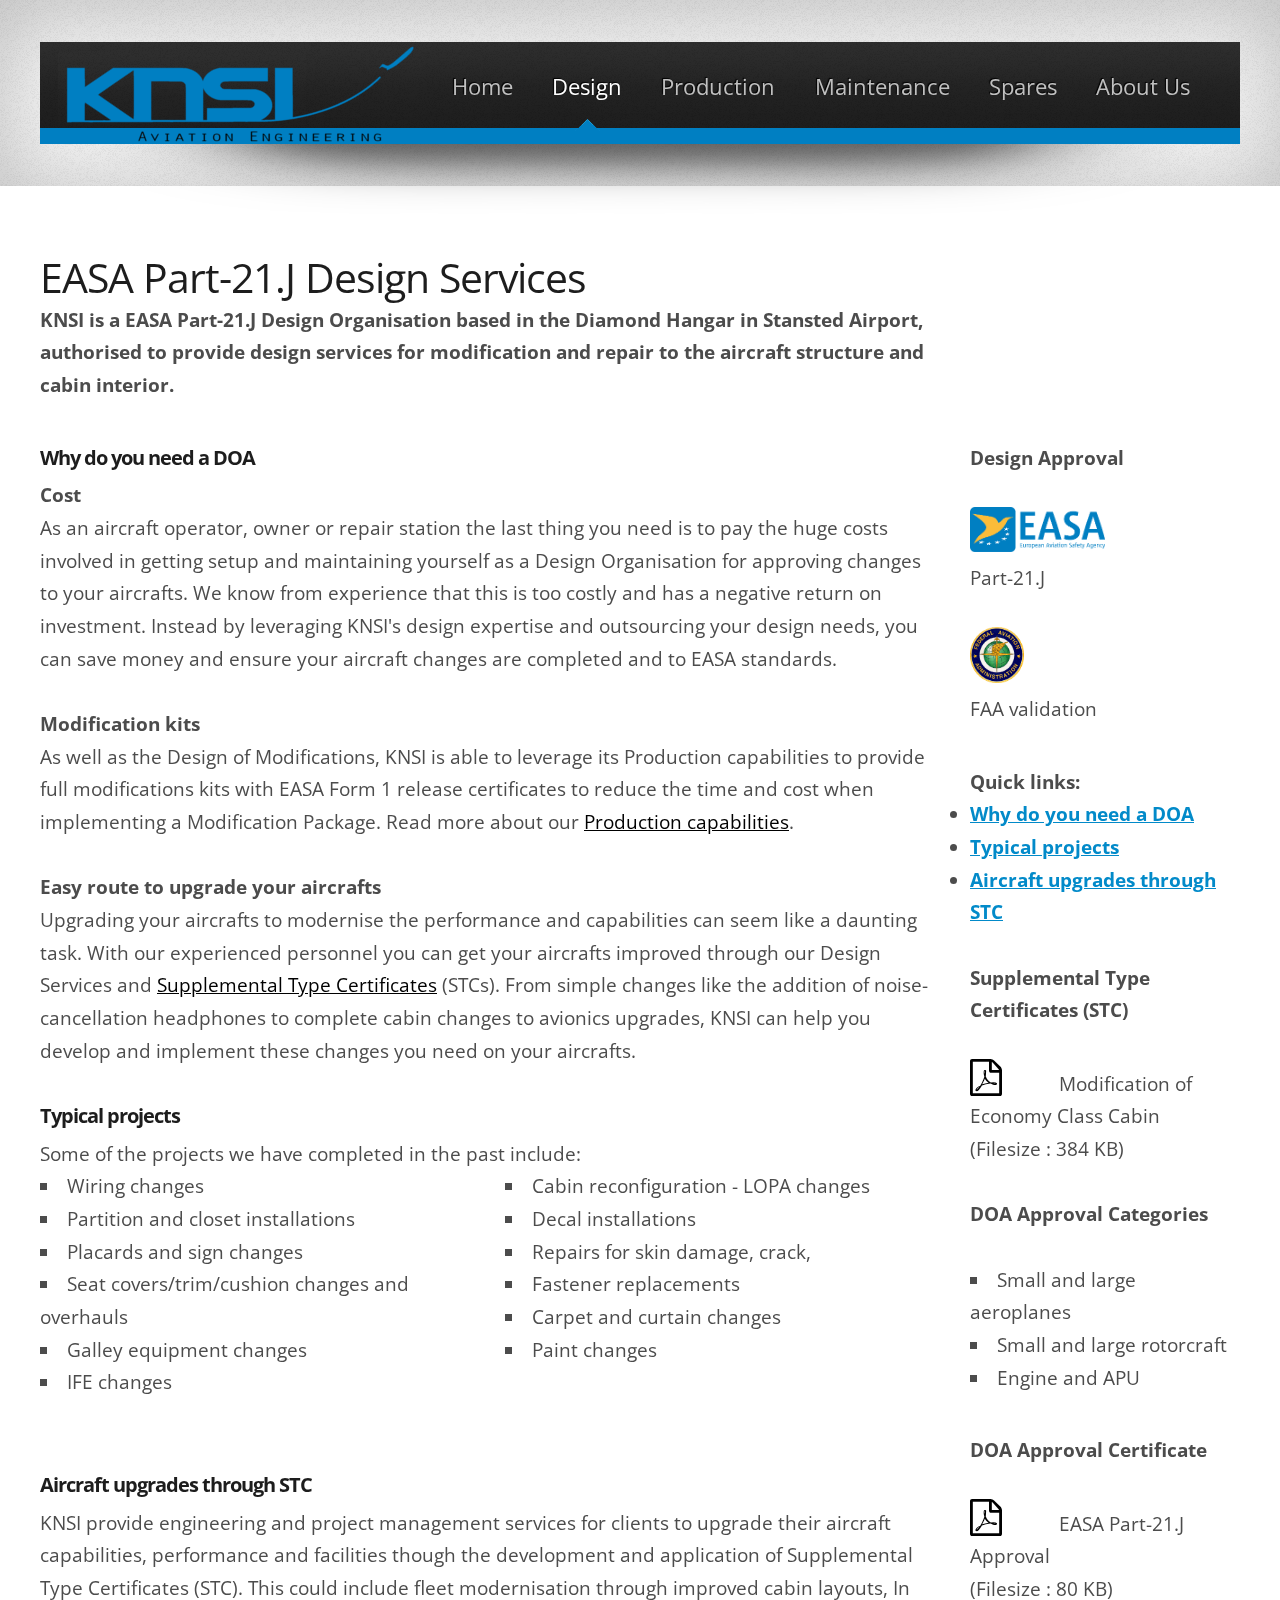
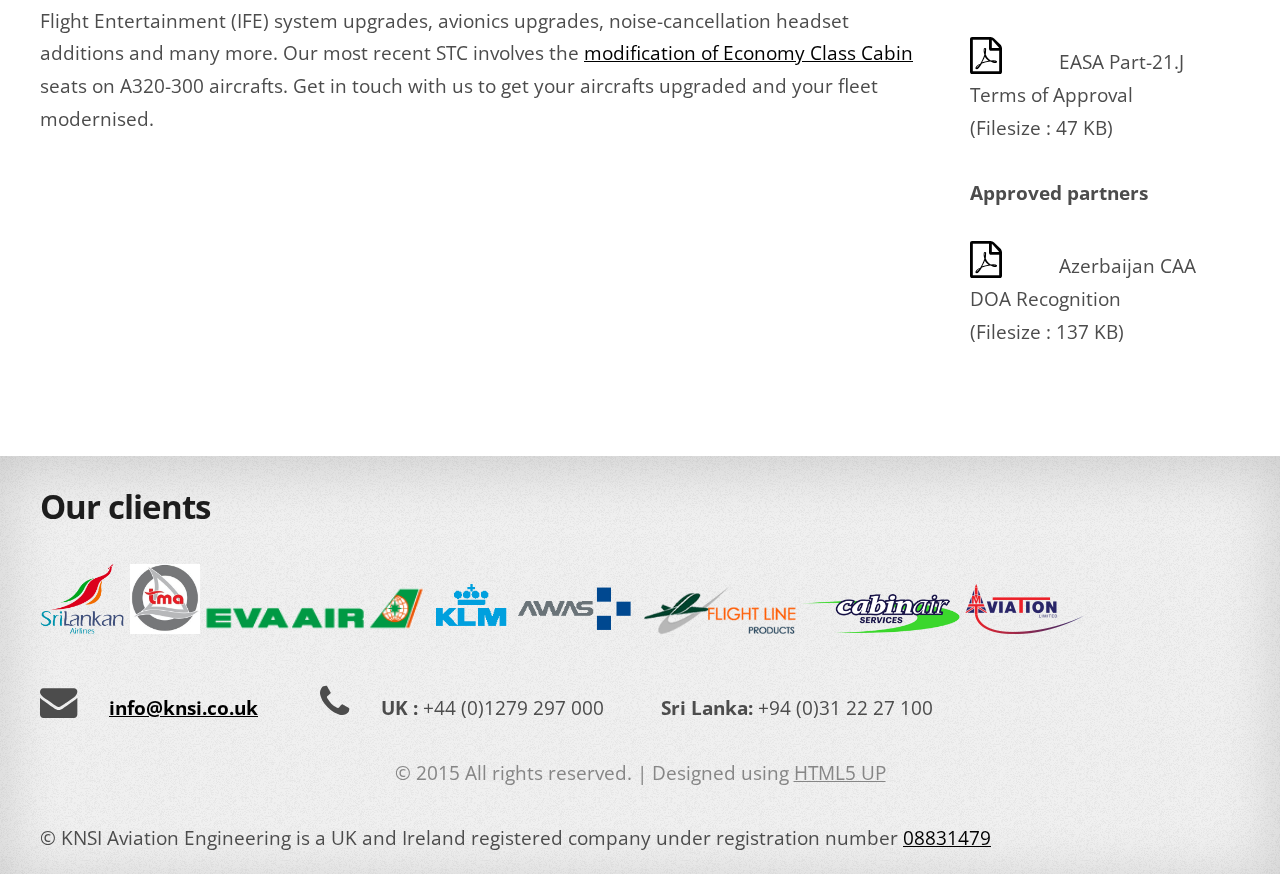
<file: doa.html>
<!DOCTYPE HTML>
<!--
	Arcana 2.1 by HTML5 UP
	html5up.net | @n33co
	Free for personal and commercial use under the CCA 3.0 license (html5up.net/license)
-->
<html>
<head>
    <link rel="alternate" hreflang="en-GB" href="http://www.knsi.co.uk/doa.html/" />
	<title>KNSI DOA</title>
	<meta http-equiv="content-type" content="text/html; charset=utf-8" />
	<meta name="description" content="KNSI Aviation Engineering: An aviation design services and consultancy firm. KNSI Aviation Engineering is an EASA Approved (21J-560) independent, comprehensive engineering organization providing services to airlines, MRO’s and aircraft manufacturers worldwide." />
	<meta name="keywords" content="EASA,POA,DOA,21-G,21-J,KNSI,aviation,MRO,aircraft,maintenance,OEM,spares,consultancy,design,services,seats,avionics,carpets" />
	<meta name="author" content="KNSI AE">
	<meta name="publisher" content="S, KNSI AE">
	<meta name="language" content="EN">
	<meta name="robots" content="index,follow">
	<meta name="revisit-after" content="5 days">
	<link href="http://fonts.googleapis.com/css?family=Open+Sans+Condensed:300,300italic,700" rel="stylesheet" />

	<!-- TOC script -->
	<link href="css/tocstyle.css" rel="stylesheet" type="text/css" >
	<script src="js/jquery.min.js" type="text/javascript"></script>
	<script src="js/toc.js" type="text/javascript"></script>
	<!-- End TOC script -->

	<script src="js/jquery.min.js"></script>
	<script src="js/config.js"></script>
	<script src="js/skel.min.js"></script>
	<script src="js/skel-panels.min.js"></script>
	<noscript>
		<link rel="stylesheet" href="css/skel-noscript.css" />
		<link rel="stylesheet" href="css/style.css" />
		<link rel="stylesheet" href="css/style-desktop.css" />
	</noscript>
	<!--[if lte IE 9]><link rel="stylesheet" href="css/style-ie9.css" /><![endif]-->
	<!--[if lte IE 8]><script src="js/html5shiv.js"></script><![endif]-->

	<link rel="stylesheet" href="font-awesome-4.2.0/css/font-awesome.min.css">

	<script>
	(function(i,s,o,g,r,a,m){i['GoogleAnalyticsObject']=r;i[r]=i[r]||function(){
		(i[r].q=i[r].q||[]).push(arguments)},i[r].l=1*new Date();a=s.createElement(o),
		m=s.getElementsByTagName(o)[0];a.async=1;a.src=g;m.parentNode.insertBefore(a,m)
	})(window,document,'script','//www.google-analytics.com/analytics.js','ga');

	ga('create', 'UA-55714841-1', 'auto');
	ga('send', 'pageview');

	</script>
</head>	

<body>
	<!-- Header -->
	<div id="header-wrapper">
		<header class="container" id="site-header">
			<div class="row">
				<div class="12u">
					<nav id="nav">
						<ul>
							<li><a href="index.html">Home</a></li>
							<li class="current_page_item"><a href="doa.html">Design</a></li>
							<li><a href="poa.html">Production</a></li>
							<li><a href="maintenance.html">Maintenance</a></li>
							<li><a href="spares.html">Spares</a></li>
							<li><a href="about.html">About Us</a></li>
						</ul>
					</nav>
				</div>
			</div>
		</header>
	</div>

	<!-- Main -->
	<div id="main-wrapper" class="subpage">
		<div class="container">
			
			<!-- Content head -->
			<div class="row">
				<div class="9u skel-cell-important">	
					<h2 class="center">EASA Part-21.J Design Services</h2>
					<p><b>KNSI is a EASA Part-21.J Design Organisation based in the Diamond Hangar in Stansted Airport, authorised to provide design services for modification and repair to the aircraft structure and cabin interior.</b></p>
				</div>

			</div>

			<!-- Main body -->
			<div class="row">
				<div class="9u">
					<h3><b>Why do you need a DOA</h3></b>
					<p><b>Cost</b></p>
					<p>As an aircraft operator, owner or repair station the last thing you need is to pay the huge costs involved in getting setup and maintaining yourself as a Design Organisation for approving changes to your aircrafts. We know from experience that this is too costly and has a negative return on investment. Instead by leveraging KNSI's design expertise and outsourcing your design needs, you can save money and ensure your aircraft changes are completed and to EASA standards.</p>
					<br>
					<p><b>Modification kits</b></p>
					<p>As well as the Design of Modifications, KNSI is able to leverage its Production capabilities to provide full modifications kits with EASA Form 1 release certificates to reduce the time and cost when implementing a Modification Package. Read more about our <a href="poa.html">Production capabilities</a>.</p>
					<br>
					<p><b>Easy route to upgrade your aircrafts</b></p>
					<p>Upgrading your aircrafts to modernise the performance and capabilities can seem like a daunting task. With our experienced personnel you can get your aircrafts improved through our Design Services and <a href="#STCdev">Supplemental Type Certificates</a> (STCs). From simple changes like the addition of noise-cancellation headphones to complete cabin changes to avionics upgrades, KNSI can help you develop and implement these changes you need on your aircrafts.</p>
					<br>

					<h3><b>Typical projects</h3></b>
					<p>Some of the projects we have completed in the past include:</p>
					
					<div class="row">
						<div class="6u">
							<ul li type="square">
								<li>Wiring changes</li>
								<li>Partition and closet installations</li>
								<li>Placards and sign changes</li>
								<li>Seat covers/trim/cushion changes and overhauls</li>
								<li>Galley equipment changes</li>
								<li>IFE changes</li>
							</ul>
						</div>
						<div class="6u">
							<ul li type="square">
								<li>Cabin reconfiguration - LOPA changes</li>
								<li>Decal installations</li>
								<li>Repairs for skin damage, crack, </li>
								<li>Fastener replacements</li>
								<li>Carpet and curtain changes</li>
								<li>Paint changes</li>
							</ul>
						</div>
					</div>

					<br>
					<section id="STCdev"></section>
					<h3><b>Aircraft upgrades through STC</b></h3>
					<p>KNSI provide engineering and project management services for clients to upgrade their aircraft capabilities, performance and facilities though the development and application of Supplemental Type Certificates (STC). This could include fleet modernisation through improved cabin layouts, In Flight Entertainment (IFE) system upgrades, avionics upgrades, noise-cancellation headset additions and many more. Our most recent STC involves the <a href="docs/STCseatmod.pdf">modification of Economy Class Cabin</a> seats on A320-300 aircrafts. Get in touch with us to get your aircrafts upgraded and your fleet modernised.</p>

				</div>

				<div class="3u">

					<div class="row">
						<div class="12u">
							<p><b>Design Approval</b></p><br>
							<img src="images/misc/easa-logo-min.png" alt="EASA" style="width:50%"><br>Part-21.J<br><br>
							<img src="images/misc/faa-logo-min.png" alt="US FAA" style="width:20%"><br>FAA validation<br>
						</div>
					</div>

					<div class="row">
						<div class="12u">
							<!-- TOC -->
							<div id="toc"></div>
							<p><b>Supplemental Type Certificates (STC)</b></p><br>
							<a href="docs/STCseatmod.pdf" class="noline fa fa-file-pdf-o fa-2x"></a>&emsp;&emsp;&emsp;Modification of Economy Class Cabin<br>(Filesize : 384 KB)<br><br>
							<p><b>DOA Approval Categories</b></p><br>
							<ul li type="square">
							<li>Small and large aeroplanes</li>
							<li>Small and large rotorcraft</li>
							<li>Engine and APU</li>
							</ul>
						</div>
					</div>

					<div class="row">
						<div class="12u">
							<p><b>DOA Approval Certificate</b></p><br>
							<a href="docs/560doa.pdf" class="noline fa fa-file-pdf-o fa-2x"></a>&emsp;&emsp;&emsp;EASA Part-21.J Approval<br>(Filesize : 80 KB)<br><br>
							<a href="docs/560toa.pdf" class="noline fa fa-file-pdf-o fa-2x"></a>&emsp;&emsp;&emsp;EASA Part-21.J Terms of Approval<br>(Filesize : 47 KB)<br><br>
							<p><b>Approved partners</b></p><br>
							<a href="docs/azerdoa.pdf" class="noline fa fa-file-pdf-o fa-2x"></a>&emsp;&emsp;&emsp;Azerbaijan CAA DOA Recognition<br>(Filesize : 137 KB)<br><br>
						</div>
					</div><!-- Row end -->

				</div> <!-- Right side-bar end -->

			</div><!-- Left right bars end -->

		</div>
	</div>

	<!-- Footer -->
	<!-- Footer -->
	<div id="footer-wrapper">
		<footer class="container" id="contact">
			<div class="row">
				<div class="12u">
					<br>
					<h1><b>Our clients</b></h2><br>
						<img src="images/complogos/srilanka-min.png" alt="Srilankan Airlines" style="height:70px"></i>
						<img src="images/complogos/tma.jpg" alt="Trans Maldivian Airlines (TMA)" style="height:70px"></i>
						<img src="images/complogos/eva-min.png" alt="EVA Air" style="height:50px"></i>
						<img src="images/complogos/klm2-min.png" alt="KLM Royal Dutch Airlines" style="height:50px"></i>
						<img src="images/complogos/awas-min.png" alt="AWAS" style="height:50px"></i>
						<img src="images/complogos/flp-min.png" alt="Flight Line Products (FLP)" style="height:50px"></i>
						<img src="images/complogos/cabair-min.png" alt="Cabin Air Services" style="height:40px"></i>
						<img src="images/complogos/imt-min.png" alt="IMT" style="height:50px"></i>
					</div>
				</div>
				<div class="row">
					<div class="12u">
						<i class="fa fa-envelope fa-2x">&emsp;</i><a href="mailto:info@knsi.co.uk?subject=Inquiry from website:"><b>info@knsi.co.uk</b></a>&emsp;&emsp;&emsp;
						<i class="fa fa-phone fa-2x">&emsp;</i><b>UK :</b> +44 (0)1279 297 000&emsp;&emsp;&emsp;<b>Sri Lanka:</b> +94 (0)31 22 27 100
					</div>
				</div>
				<div class="12u">
					<div id="copyright">
						<br>
						&copy; 2015 All rights reserved. | Designed using <a href="http://html5up.net">HTML5 UP</a></a>
					</div>
				<div class="12u">
                        <div id="company">
                            <br>
                            &copy; KNSI Aviation Engineering is a UK and Ireland registered company under registration number <a href="https://beta.companieshouse.gov.uk/company/08831479">08831479</a></a>
                        </div>
					</div>
				</footer>
			</div>
            <script type="text/javascript" id="cookieinfo"
                src="//cookieinfoscript.com/js/cookieinfo.min.js">
            </script>
		</body>
		</html>
</file>
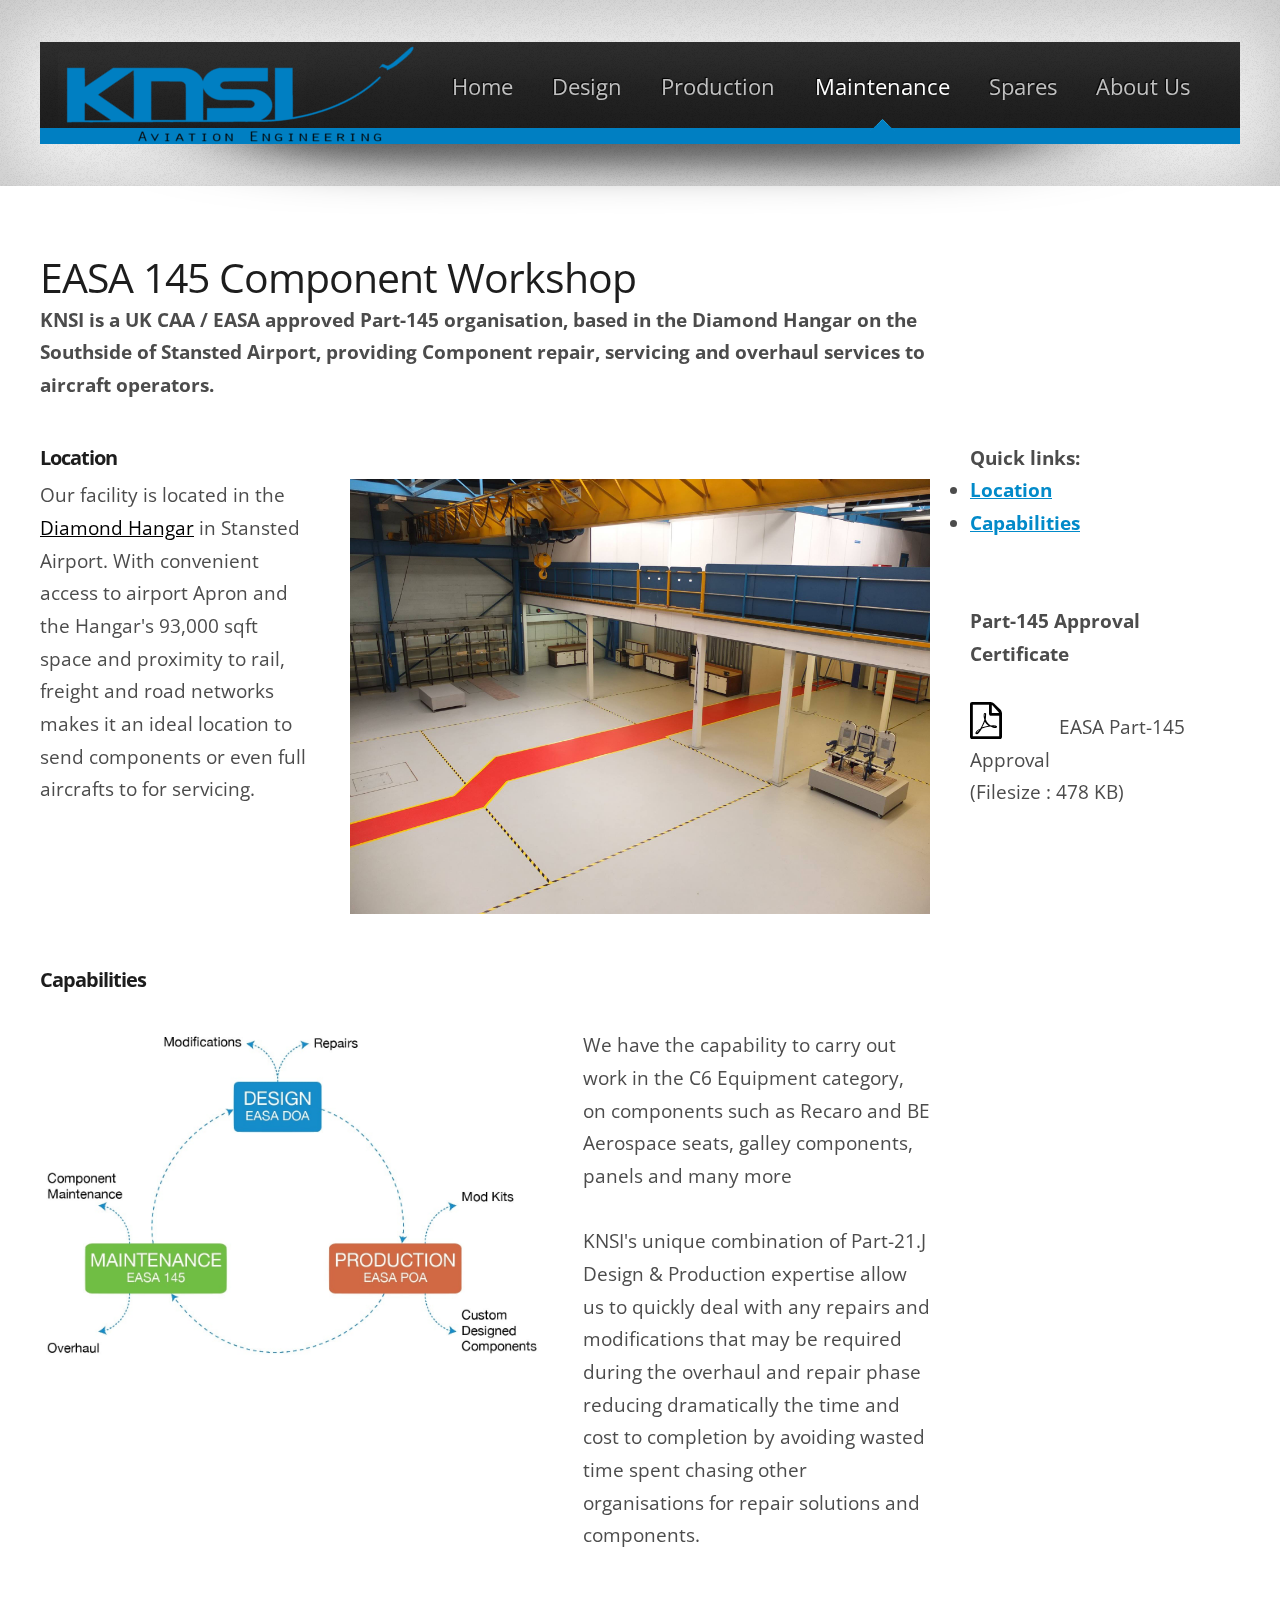
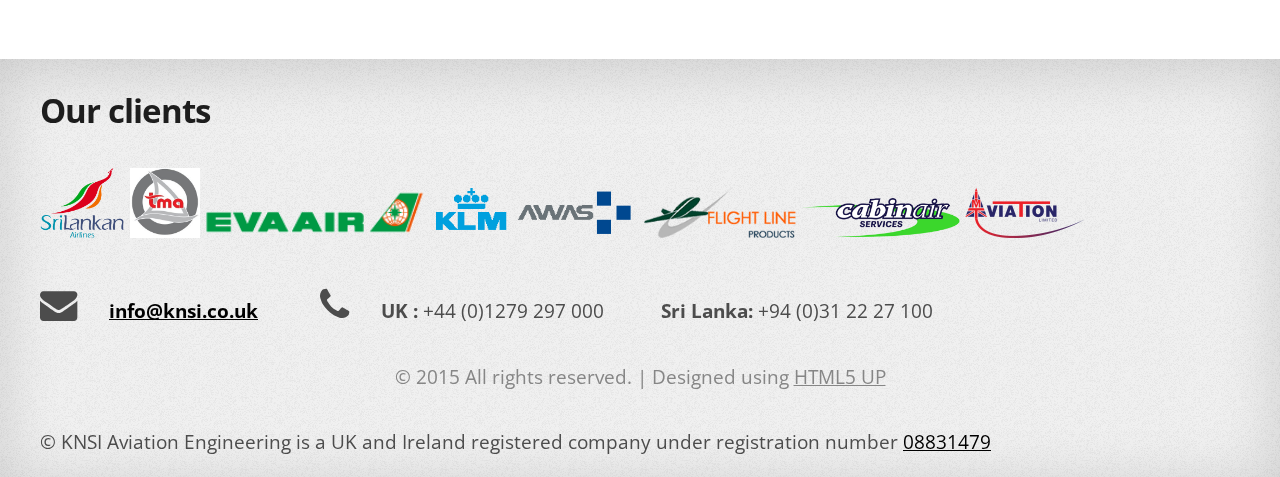
<file: maintenance.html>
<!DOCTYPE HTML>
<!--
	Arcana 2.1 by HTML5 UP
	html5up.net | @n33co
	Free for personal and commercial use under the CCA 3.0 license (html5up.net/license)
-->
<html>
<head>
    <link rel="alternate" hreflang="en-GB" href="http://www.knsi.co.uk/maintenance.html/" />
	<title>KNSI Maintenance</title>
	<meta http-equiv="content-type" content="text/html; charset=utf-8" />
	<meta name="description" content="KNSI Aviation Engineering: An aviation design services and consultancy firm. KNSI Aviation Engineering is an EASA Approved (21J-560) independent, comprehensive engineering organization providing services to airlines, MRO’s and aircraft manufacturers worldwide." />
	<meta name="keywords" content="EASA,POA,DOA,21-G,21-J,KNSI,aviation,MRO,aircraft,maintenance,OEM,spares,consultancy,design,services,seats,avionics,carpets,lease returns,handbook" />
	<meta name="author" content="KNSI AE">
	<meta name="publisher" content="S, KNSI AE">
	<meta name="language" content="EN">
	<meta name="robots" content="index,follow">
	<meta name="revisit-after" content="5 days">
	<link href="http://fonts.googleapis.com/css?family=Open+Sans+Condensed:300,300italic,700" rel="stylesheet" />

	<!-- TOC script -->
	<link href="css/tocstyle.css" rel="stylesheet" type="text/css" >
	<script src="js/jquery.min.js" type="text/javascript"></script>
	<script src="js/toc.js" type="text/javascript"></script>
	<!-- End TOC script -->

	<script src="js/jquery.min.js"></script>
	<script src="js/config.js"></script>
	<script src="js/skel.min.js"></script>
	<script src="js/skel-panels.min.js"></script>
	<noscript>
		<link rel="stylesheet" href="css/skel-noscript.css" />
		<link rel="stylesheet" href="css/style.css" />
		<link rel="stylesheet" href="css/style-desktop.css" />
	</noscript>
	<!--[if lte IE 9]><link rel="stylesheet" href="css/style-ie9.css" /><![endif]-->
	<!--[if lte IE 8]><script src="js/html5shiv.js"></script><![endif]-->

	<link rel="stylesheet" href="font-awesome-4.2.0/css/font-awesome.min.css">

	<script>
	(function(i,s,o,g,r,a,m){i['GoogleAnalyticsObject']=r;i[r]=i[r]||function(){
		(i[r].q=i[r].q||[]).push(arguments)},i[r].l=1*new Date();a=s.createElement(o),
		m=s.getElementsByTagName(o)[0];a.async=1;a.src=g;m.parentNode.insertBefore(a,m)
	})(window,document,'script','//www.google-analytics.com/analytics.js','ga');

	ga('create', 'UA-55714841-1', 'auto');
	ga('send', 'pageview');

	</script>
</head>	

<body>
	<!-- Header -->
	<div id="header-wrapper">
		<header class="container" id="site-header">
			<div class="row">
				<div class="12u">
					<nav id="nav">
						<ul>
							<li><a href="index.html">Home</a></li>
							<li><a href="doa.html">Design</a></li>
							<li><a href="poa.html">Production</a></li>
							<li class="current_page_item"><a href="maintenance.html">Maintenance</a></li>
							<li><a href="spares.html">Spares</a></li>
							<li><a href="about.html">About Us</a></li>
						</ul>
					</nav>
				</div>
			</div>
		</header>
	</div>

	<!-- Main -->
	<div id="main-wrapper" class="subpage">
		<div class="container">
			<div class="row">

				<!-- Content head -->
				<div class="9u skel-cell-important">	
					<!-- Content head -->
					<h2 class="center">EASA 145 Component Workshop</h2>
					<p><b>KNSI is a UK CAA / EASA approved Part-145 organisation, based in the Diamond Hangar on the Southside of Stansted Airport, providing Component repair, servicing and overhaul services to aircraft operators.</b></p>
				</div>
			</div>

			<!-- Main body -->
			<div class="row">
				<div class="9u">
					<h3><b>Location</b></h3>


					<div class="row">
						<div class="4u">
					  <p>Our facility is located in the <a href="http://www.diamondhangar.com/">Diamond Hangar</a> in Stansted Airport. With convenient access to airport Apron and the Hangar's 93,000 sqft space and proximity to rail, freight and road networks makes it an ideal location to send components or even full aircrafts to for servicing.</p><br>
						</div>
						<div class="8u">
							<img src="images/knsiimg/knsiworkshop-min.jpg" alt="KNSI workshop in the Diamond Hangar" style="width:100%;">
						</div>
					</div> <!-- row -->

        <div class="row">
          <div class="7u">
            <h3><b>Capabilities</b></h3><br>
            <img src="images/knsiimg/knsicycle-min.jpg" alt="KNSI workshop in the Diamond Hangar" style="width:100%;">
          </div>
          <div class="5u">
            <br><br>
            <p>We have the capability to carry out work in the C6 Equipment category, on components such as Recaro and BE Aerospace seats, galley components, panels and many more</p><br>
            <p>KNSI's unique combination of Part-21.J Design & Production expertise allow us to quickly deal with any repairs and modifications that may be required during the overhaul and repair phase reducing dramatically the time and cost to completion by avoiding wasted time spent chasing other organisations for repair solutions and components.</p><br>
          </div>
        </div> <!-- row -->
      
        </div> <!-- 9u top row -->
		  
		  <div class="3u">
		  <div id="toc"></div><br>
		  <p><b>Part-145 Approval Certificate</b></p><br>
							<a href="docs/145.pdf" class="noline fa fa-file-pdf-o fa-2x"></a>&emsp;&emsp;&emsp;EASA Part-145 Approval<br>(Filesize : 478 KB)<br><br>
		  </div>
		
		
	</div> <!-- top row -->
</div>
</div>
			<!-- Footer -->
		<div id="footer-wrapper">
			<footer class="container" id="contact">
				<div class="row">
					<div class="12u">
						<br>
						<h1><b>Our clients</b></h2><br>
							<img src="images/complogos/srilanka-min.png" alt="Srilankan Airlines" style="height:70px"></i>
							<img src="images/complogos/tma.jpg" alt="Trans Maldivian Airlines (TMA)" style="height:70px"></i>
							<img src="images/complogos/eva-min.png" alt="EVA Air" style="height:50px"></i>
							<img src="images/complogos/klm2-min.png" alt="KLM Royal Dutch Airlines" style="height:50px"></i>
							<img src="images/complogos/awas-min.png" alt="AWAS" style="height:50px"></i>
							<img src="images/complogos/flp-min.png" alt="Flight Line Products (FLP)" style="height:50px"></i>
							<img src="images/complogos/cabair-min.png" alt="Cabin Air Services" style="height:40px"></i>
							<img src="images/complogos/imt-min.png" alt="IMT" style="height:50px"></i>
						</div>
					</div>
					<div class="row">
						<div class="12u">
							<i class="fa fa-envelope fa-2x">&emsp;</i><a href="mailto:info@knsi.co.uk?subject=Inquiry from website:"><b>info@knsi.co.uk</b></a>&emsp;&emsp;&emsp;
							<i class="fa fa-phone fa-2x">&emsp;</i><b>UK :</b> +44 (0)1279 297 000&emsp;&emsp;&emsp;<b>Sri Lanka:</b> +94 (0)31 22 27 100
						</div>
					</div>
					<div class="12u">
						<div id="copyright">
							<br>
							&copy; 2015 All rights reserved. | Designed using <a href="http://html5up.net">HTML5 UP</a></a>
						</div>
					<div class="12u">
                        <div id="company">
                            <br>
                            &copy; KNSI Aviation Engineering is a UK and Ireland registered company under registration number <a href="https://beta.companieshouse.gov.uk/company/08831479">08831479</a></a>
                        </div>
					</div>
				</footer>
			</div>
            <script type="text/javascript" id="cookieinfo"
                src="//cookieinfoscript.com/js/cookieinfo.min.js">
            </script>
		</body>
		</html>
</file>
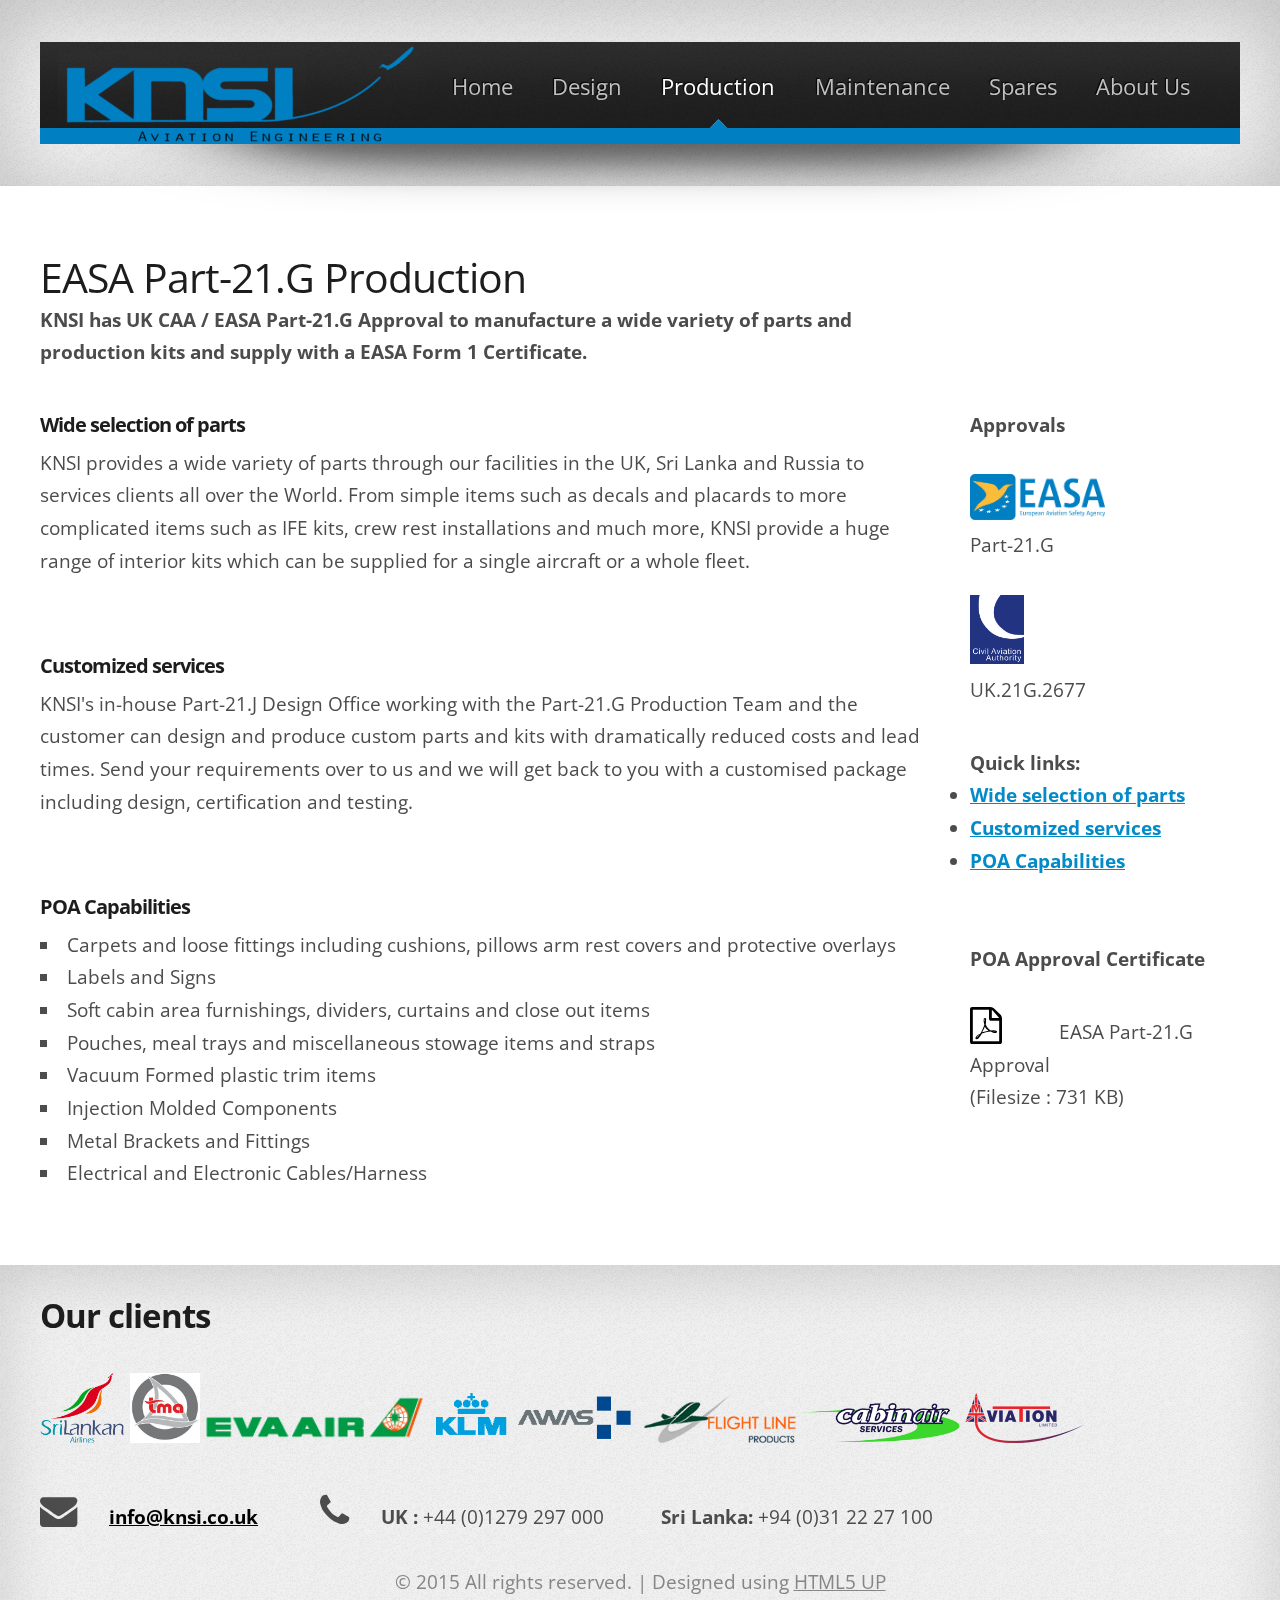
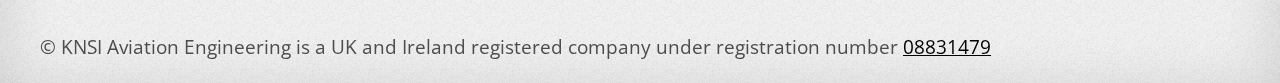
<file: poa.html>
<!DOCTYPE HTML>
<!--
	Arcana 2.1 by HTML5 UP
	html5up.net | @n33co
	Free for personal and commercial use under the CCA 3.0 license (html5up.net/license)
-->
<html>
<head>
    <link rel="alternate" hreflang="en-GB" href="http://www.knsi.co.uk/poa.html/" />
	<title>KNSI POA</title>
	<meta http-equiv="content-type" content="text/html; charset=utf-8" />
	<meta name="description" content="KNSI Aviation Engineering: An aviation design services and consultancy firm. KNSI Aviation Engineering is an EASA Approved (21J-560) independent, comprehensive engineering organization providing services to airlines, MRO’s and aircraft manufacturers worldwide." />
	<meta name="keywords" content="EASA,POA,DOA,21-G,21-J,KNSI,aviation,MRO,aircraft,maintenance,OEM,spares,consultancy,design,services,seats,avionics,carpets" />
	<meta name="author" content="KNSI AE">
	<meta name="publisher" content="S, KNSI AE">
	<meta name="language" content="EN">
	<meta name="robots" content="index,follow">
	<meta name="revisit-after" content="5 days">
	<link href="http://fonts.googleapis.com/css?family=Open+Sans+Condensed:300,300italic,700" rel="stylesheet" />

	<!-- TOC script -->
	<link href="css/tocstyle.css" rel="stylesheet" type="text/css" >
	<script src="js/jquery.min.js" type="text/javascript"></script>
	<script src="js/toc.js" type="text/javascript"></script>
	<!-- End TOC script -->

	<script src="js/jquery.min.js"></script>
	<script src="js/config.js"></script>
	<script src="js/skel.min.js"></script>
	<script src="js/skel-panels.min.js"></script>
	<noscript>
		<link rel="stylesheet" href="css/skel-noscript.css" />
		<link rel="stylesheet" href="css/style.css" />
		<link rel="stylesheet" href="css/style-desktop.css" />
	</noscript>
	<!--[if lte IE 9]><link rel="stylesheet" href="css/style-ie9.css" /><![endif]-->
	<!--[if lte IE 8]><script src="js/html5shiv.js"></script><![endif]-->

	<link rel="stylesheet" href="font-awesome-4.2.0/css/font-awesome.min.css">

	<script>
	(function(i,s,o,g,r,a,m){i['GoogleAnalyticsObject']=r;i[r]=i[r]||function(){
		(i[r].q=i[r].q||[]).push(arguments)},i[r].l=1*new Date();a=s.createElement(o),
		m=s.getElementsByTagName(o)[0];a.async=1;a.src=g;m.parentNode.insertBefore(a,m)
	})(window,document,'script','//www.google-analytics.com/analytics.js','ga');

	ga('create', 'UA-55714841-1', 'auto');
	ga('send', 'pageview');

	</script>
</head>	

<body>
	<!-- Header -->
	<div id="header-wrapper">
		<header class="container" id="site-header">
			<div class="row">
				<div class="12u">
					<nav id="nav">
						<ul>
							<li><a href="index.html">Home</a></li>
							<li><a href="doa.html">Design</a></li>
							<li class="current_page_item"><a href="poa.html">Production</a></li>
							<li><a href="maintenance.html">Maintenance</a></li>
							<li><a href="spares.html">Spares</a></li>
							<li><a href="about.html">About Us</a></li>
						</ul>
					</nav>
				</div>
			</div>
		</header>
	</div>

	<!-- Main -->
	<div id="main-wrapper" class="subpage">
		<div class="container">
			
			<!-- Content head -->
			<div class="row">
				<div class="9u skel-cell-important">	
					<h2 class="center">EASA Part-21.G Production</h2>
					<p><b>KNSI has UK CAA / EASA Part-21.G Approval to manufacture a wide variety of parts and production kits and supply with a EASA Form 1 Certificate.</b></p>
				</div>


			</div>

			<!-- Main body -->
			<div class="row">
				<div class="9u">
					<div class="row">
						<div class="12u">
							<h3><b>Wide selection of parts</b></h3>
							<p>KNSI provides a wide variety of parts through our facilities in the UK, Sri Lanka and Russia to services clients all over the World. From simple items such as decals and placards to more complicated items such as IFE kits, crew rest installations and much more, KNSI provide a huge range of interior kits which can be supplied for a single aircraft or a whole fleet.</p><br>
						</div>
					</div>
					<div class="row">
						<div class="12u">
							<h3><b>Customized services</b></h3>
							<p>KNSI's in-house Part-21.J Design Office working with the Part-21.G Production Team and the customer can design and produce custom parts and kits with dramatically reduced costs and lead times. Send your requirements over to us and we will get back to you with a customised package including design, certification and testing.
							</p><br>
						</div>
					</div>
					<div class="row">
						<div class="12u">
							<h3><b>POA Capabilities</b></h3>
							<ul li type="square">
								<li>Carpets and loose fittings including cushions, pillows arm rest covers and protective overlays</li>
								<li>Labels and Signs</li>
								<li>Soft cabin area furnishings, dividers, curtains and close out items</li>
								<li>Pouches, meal trays and miscellaneous stowage items and straps</li>
								<li>Vacuum Formed plastic trim items</li>
								<li>Injection Molded Components</li>
								<li>Metal Brackets and Fittings</li>
								<li>Electrical and Electronic Cables/Harness</li>
							</ul>
						</div>
					</div>

				</div>
				<div class="3u">
					<div class="row">
						
						<div class="12u">
							<p><b>Approvals</b></p><br>
							<img src="images/misc/easa-logo.png" alt="EASA" style="width:50%"><br>Part-21.G<br><br>
							<img src="images/misc/uk-caa-logo.png" alt="UK CAA" style="width:20%"><br>UK.21G.2677
						</div>

					</div>
					<div class="row">
						<div class="12u">
					<!-- TOC -->
							<div id="toc"></div><br>
							<p><b>POA Approval Certificate</b></p><br>
							<a href="docs/knsipoacert.pdf" class="noline fa fa-file-pdf-o fa-2x"></a>&emsp;&emsp;&emsp;EASA Part-21.G Approval<br>(Filesize : 731 KB)<br><br>
						</div>
					</div>
				</div>


			</div>


		</div>
	</div>
	

			<!-- Footer -->
		<div id="footer-wrapper">
			<footer class="container" id="contact">
				<div class="row">
					<div class="12u">
						<br>
						<h1><b>Our clients</b></h2><br>
							<img src="images/complogos/srilanka-min.png" alt="Srilankan Airlines" style="height:70px"></i>
							<img src="images/complogos/tma.jpg" alt="Trans Maldivian Airlines (TMA)" style="height:70px"></i>
							<img src="images/complogos/eva-min.png" alt="EVA Air" style="height:50px"></i>
							<img src="images/complogos/klm2-min.png" alt="KLM Royal Dutch Airlines" style="height:50px"></i>
							<img src="images/complogos/awas-min.png" alt="AWAS" style="height:50px"></i>
							<img src="images/complogos/flp-min.png" alt="Flight Line Products (FLP)" style="height:50px"></i>
							<img src="images/complogos/cabair-min.png" alt="Cabin Air Services" style="height:40px"></i>
							<img src="images/complogos/imt-min.png" alt="IMT" style="height:50px"></i>
						</div>
					</div>
					<div class="row">
						<div class="12u">
							<i class="fa fa-envelope fa-2x">&emsp;</i><a href="mailto:info@knsi.co.uk?subject=Inquiry from website:"><b>info@knsi.co.uk</b></a>&emsp;&emsp;&emsp;
							<i class="fa fa-phone fa-2x">&emsp;</i><b>UK :</b> +44 (0)1279 297 000&emsp;&emsp;&emsp;<b>Sri Lanka:</b> +94 (0)31 22 27 100
						</div>
					</div>
					<div class="12u">
						<div id="copyright">
							<br>
							&copy; 2015 All rights reserved. | Designed using <a href="http://html5up.net">HTML5 UP</a></a>
						</div>
					<div class="12u">
                        <div id="company">
                            <br>
                            &copy; KNSI Aviation Engineering is a UK and Ireland registered company under registration number <a href="https://beta.companieshouse.gov.uk/company/08831479">08831479</a></a>
                        </div>
					</div>
				</footer>
			</div>
            <script type="text/javascript" id="cookieinfo"
                src="//cookieinfoscript.com/js/cookieinfo.min.js">
            </script>
		</body>
		</html>
</file>
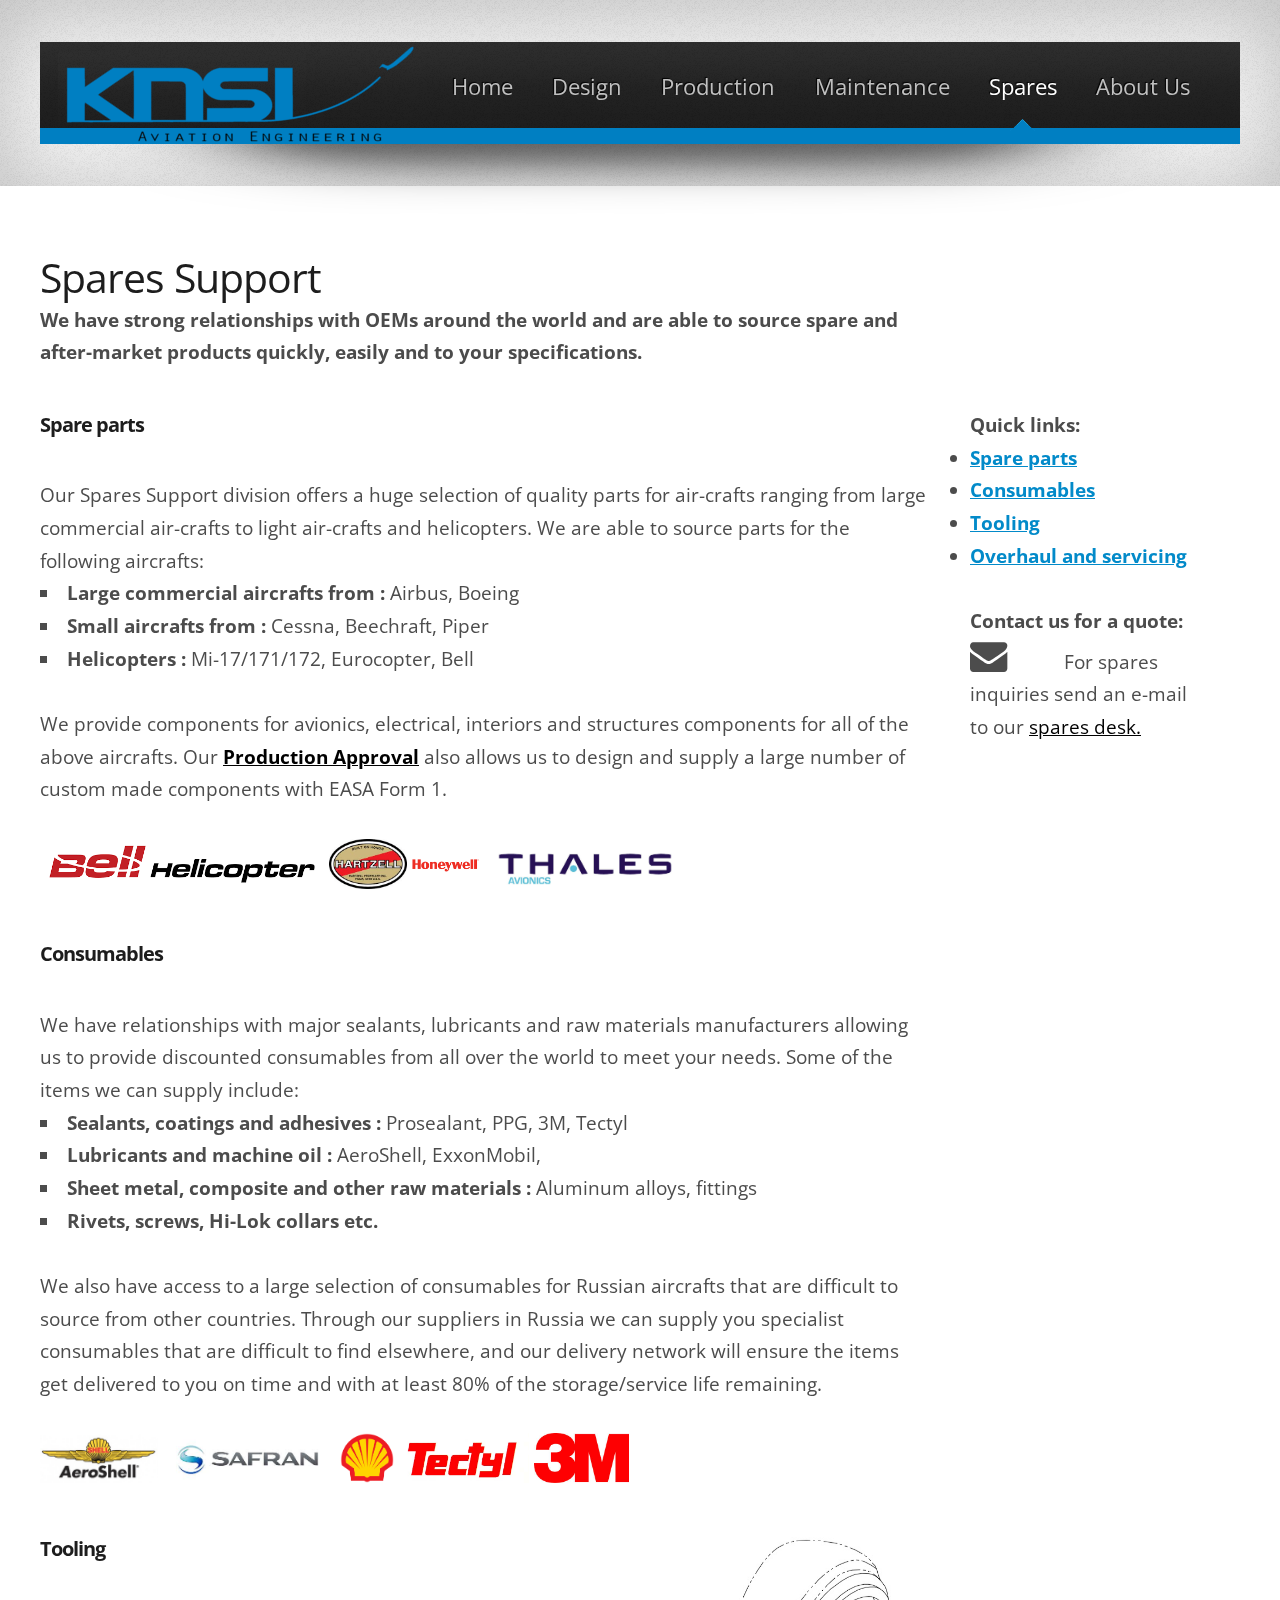
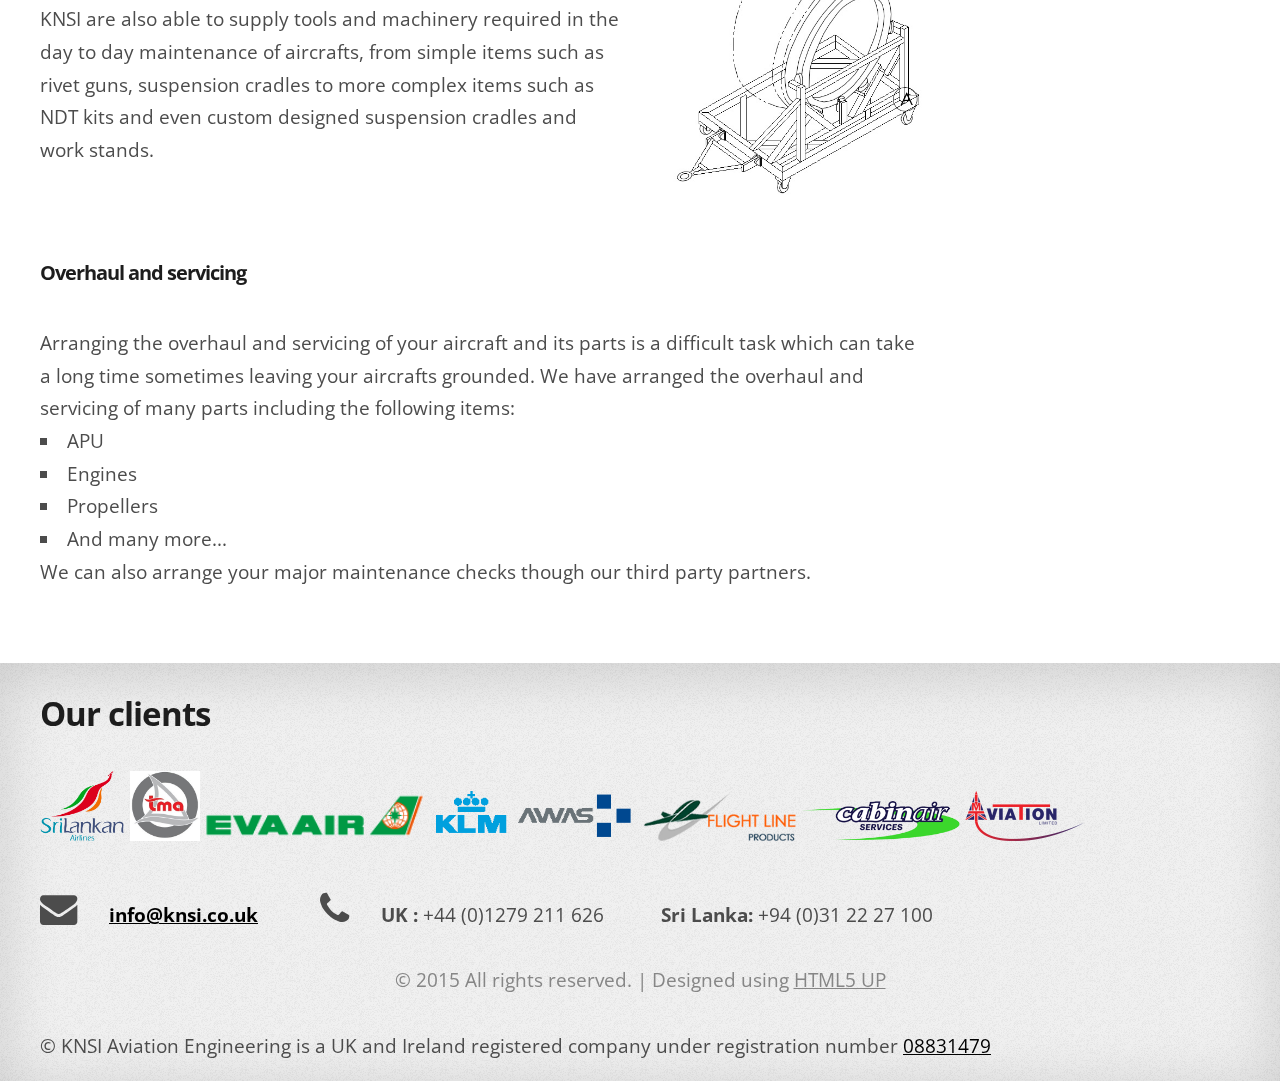
<file: spares.html>
<!DOCTYPE HTML>
<!--
	Arcana 2.1 by HTML5 UP
	html5up.net | @n33co
	Free for personal and commercial use under the CCA 3.0 license (html5up.net/license)
-->
<html>
<head>
    <link rel="alternate" hreflang="en-GB" href="http://www.knsi.co.uk/spares.html/" />
	<title>KNSI Spares</title>
	<meta http-equiv="content-type" content="text/html; charset=utf-8" />
	<meta name="description" content="KNSI Spares Support: We provide spares for all type so small/large aircrafts and rotorcrafts, including Cessna, Piper, Beechcraft, Bell, Robinson, Eurocopter, Mil Mi-17/171 and many more." />
	<meta name="keywords" content="EASA,POA,DOA,21-G,21-J,KNSI,aviation,MRO,aircraft,maintenance,OEM,spares,consultancy,design,services,seats,avionics,carpets" />
	<meta name="author" content="KNSI AE">
	<meta name="publisher" content="S, KNSI AE">
	<meta name="language" content="EN">
	<meta name="robots" content="index,follow">
	<meta name="revisit-after" content="5 days">
	<link href="http://fonts.googleapis.com/css?family=Open+Sans+Condensed:300,300italic,700" rel="stylesheet" />
	
	<!-- TOC script -->
	<link href="css/tocstyle.css" rel="stylesheet" type="text/css" >
	<script src="js/jquery.min.js" type="text/javascript"></script>
	<script src="js/toc.js" type="text/javascript"></script>
	<!-- End TOC script -->

	<script src="js/jquery.min.js"></script>
	<script src="js/config.js"></script>
	<script src="js/skel.min.js"></script>
	<script src="js/skel-panels.min.js"></script>
	<noscript>
		<link rel="stylesheet" href="css/skel-noscript.css" />
		<link rel="stylesheet" href="css/style.css" />
		<link rel="stylesheet" href="css/style-desktop.css" />

	</noscript>
	<!--[if lte IE 9]><link rel="stylesheet" href="css/style-ie9.css" /><![endif]-->
	<!--[if lte IE 8]><script src="js/html5shiv.js"></script><![endif]-->

	<link rel="stylesheet" href="font-awesome-4.2.0/css/font-awesome.min.css">

	<script>
	(function(i,s,o,g,r,a,m){i['GoogleAnalyticsObject']=r;i[r]=i[r]||function(){
		(i[r].q=i[r].q||[]).push(arguments)},i[r].l=1*new Date();a=s.createElement(o),
		m=s.getElementsByTagName(o)[0];a.async=1;a.src=g;m.parentNode.insertBefore(a,m)
	})(window,document,'script','//www.google-analytics.com/analytics.js','ga');

	ga('create', 'UA-55714841-1', 'auto');
	ga('send', 'pageview');

	</script>




</head>	

<body>
	<!-- Header -->
	<div id="header-wrapper">
		<header class="container" id="site-header">
			<div class="row">
				<div class="12u">
					<nav id="nav">
						<ul>
							<li><a href="index.html">Home</a></li>
							<li><a href="doa.html">Design</a></li>
							<li><a href="poa.html">Production</a></li>
							<li><a href="maintenance.html">Maintenance</a></li>
							<li class="current_page_item"><a href="spares.html">Spares</a></li>
							<li><a href="about.html">About Us</a></li>
						</ul>
					</nav>
				</div>
			</div>
		</header>
	</div>

	<!-- Main -->
	<div id="main-wrapper" class="subpage">
		<div class="container">
			
			<!-- Content head -->
			<div class="row">
				<div class="9u skel-cell-important">	
					<!-- Content head -->
					<h2 class="center">Spares Support</h2>
					<p><b>We have strong relationships with OEMs around the world and are able to source spare and after-market products quickly, easily and to your specifications.</b></p>
				</div>
			</div>

			<!-- Main body -->
			<div class="row">
				<div class="9u">
					<h3><b>Spare parts</b></h3><br>
					<p>Our Spares Support division offers a huge selection of quality parts for air-crafts ranging from large commercial air-crafts to light air-crafts and helicopters. We are able to source parts for the following aircrafts:</p>
					<ul>
						<li><b>Large commercial aircrafts from :</b> Airbus, Boeing</li>
						<li><b>Small aircrafts from :</b> Cessna, Beechraft, Piper</li>
						<li><b>Helicopters :</b> Mi-17/171/172, Eurocopter, Bell</li>
					</ul>
					<br>
					<p>We provide components for avionics, electrical, interiors and structures components for all of the above aircrafts. Our <b><a href=poa.html>Production Approval</a></b> also allows us to design and supply a large number of custom made components with EASA Form 1.</p><br>

					<p><img src="images/complogos/suppliers/bell-heli.png" alt="AeroShell" style="height:50px"></i>
					<img src="images/complogos/suppliers/hartzell.jpeg" alt="Safran" style="height:50px"></i>
					<img src="images/complogos/suppliers/honeywell.png" alt="Shell" style="height:50px"></i>
					<img src="images/complogos/suppliers/thales_avionics.jpg" alt="Tectyl" style="height:50px"></i></p>

				</div>

				

				<div class="row 3u">
				<!-- TOC -->
				<div id="toc">
				</div>

				<br><b>Contact us for a quote:</b><br>
				<p><i href="docs/560doa.pdf" class="fa fa-envelope fa-2x"></i>&emsp;&emsp;&emsp;For spares inquiries send an e-mail to our <a href="mailto:spares@knsi.co.uk?subject=KNSI spares inquiry:">spares desk.</a><p>
				</div>


			</div> <!-- Row end -->

			<div class="row">
				<div class="9u">
					<h3><b>Consumables</b></h3><br>
					<p>We have relationships with major sealants, lubricants and raw materials manufacturers allowing us to provide discounted consumables from all over the world to meet your needs. Some of the items we can supply include:</p>
					<ul>
						<li><b>Sealants, coatings and adhesives :</b> Prosealant, PPG, 3M, Tectyl</li>
						<li><b>Lubricants and machine oil :</b> AeroShell, ExxonMobil, </li>
						<li><b>Sheet metal, composite and other raw materials :</b> Aluminum alloys, fittings</li>
						<li><b>Rivets, screws, Hi-Lok collars etc.</b></li>
					</ul>
					<br>
					<p>We also have access to a large selection of consumables for Russian aircrafts that are difficult to source from other countries. Through our suppliers in Russia we can supply you specialist consumables that are difficult to find elsewhere, and our delivery network will ensure the items get delivered to you on time and with at least 80% of the storage/service life remaining.</p>
					<br>
					<p><img src="images/complogos/suppliers/aeroshell.png" alt="AeroShell" style="height:50px"></i>
					<img src="images/complogos/suppliers/safran.jpeg" alt="Safran" style="height:50px"></i>
					<img src="images/complogos/suppliers/shell.png" alt="Shell" style="height:50px"></i>
					<img src="images/complogos/suppliers/tectyl.png" alt="Tectyl" style="height:50px"></i>
					<img src="images/complogos/suppliers/m3.jpeg" alt="Tectyl" style="height:50px"></i></p>
				</div>


			

			</div>

			<div class="row">
				<div class="6u">
					<h3><b>Tooling</b></h3><br>
					<p>KNSI are also able to supply tools and machinery required in the day to day maintenance of aircrafts, from simple items such as rivet guns, suspension cradles to more complex items such as NDT kits and even custom designed suspension cradles and work stands.</p>
				</div>
				<div class="3u">
					<p><img src="images/knsiimg/icowlstand.jpg" alt="In-let cowl work stand" style="width:100%;"></p>
				</div>
			</div>

			<div class="row">
				<div class="9u">
					<h3><b>Overhaul and servicing</b></h3><br>
					<p>Arranging the overhaul and servicing of your aircraft and its parts is a difficult task which can take a long time sometimes leaving your aircrafts grounded. We have arranged the overhaul and servicing of many parts including the following items:<p>
						<ul>
							<li>APU</li>
							<li>Engines</li>
							<li>Propellers</li>
							<li>And many more...</li>
						</ul>
						<p>We can also arrange your major maintenance checks though our third party partners.</p>
					</div>

				</div>

			</div>
		</div>

				<!-- Footer -->
		<div id="footer-wrapper">
			<footer class="container" id="contact">
				<div class="row">
					<div class="12u">
						<br>
						<h1><b>Our clients</b></h2><br>
							<img src="images/complogos/srilanka-min.png" alt="Srilankan Airlines" style="height:70px"></i>
							<img src="images/complogos/tma.jpg" alt="Trans Maldivian Airlines (TMA)" style="height:70px"></i>
							<img src="images/complogos/eva-min.png" alt="EVA Air" style="height:50px"></i>
							<img src="images/complogos/klm2-min.png" alt="KLM Royal Dutch Airlines" style="height:50px"></i>
							<img src="images/complogos/awas-min.png" alt="AWAS" style="height:50px"></i>
							<img src="images/complogos/flp-min.png" alt="Flight Line Products (FLP)" style="height:50px"></i>
							<img src="images/complogos/cabair-min.png" alt="Cabin Air Services" style="height:40px"></i>
							<img src="images/complogos/imt-min.png" alt="IMT" style="height:50px"></i>
						</div>
					</div>
					<div class="row">
						<div class="12u">
							<i class="fa fa-envelope fa-2x">&emsp;</i><a href="mailto:info@knsi.co.uk?subject=Inquiry from website:"><b>info@knsi.co.uk</b></a>&emsp;&emsp;&emsp;
							<i class="fa fa-phone fa-2x">&emsp;</i><b>UK :</b> +44 (0)1279 211 626&emsp;&emsp;&emsp;<b>Sri Lanka:</b> +94 (0)31 22 27 100
						</div>
					</div>
					<div class="12u">
						<div id="copyright">
							<br>
							&copy; 2015 All rights reserved. | Designed using <a href="http://html5up.net">HTML5 UP</a></a>
						</div>
					<div class="12u">
                        <div id="company">
                            <br>
                            &copy; KNSI Aviation Engineering is a UK and Ireland registered company under registration number <a href="https://beta.companieshouse.gov.uk/company/08831479">08831479</a></a>
                        </div>
					</div>
				</footer>
			</div>
            <script type="text/javascript" id="cookieinfo"
                src="//cookieinfoscript.com/js/cookieinfo.min.js">
            </script>
		</body>
		</html>
</file>
<file: css/tocstyle.css>
#toc a
{
	display:block;
	color:#028AC9;
}

#toc a[title=H3]
{
	font-size:14px;
}
</file>
<file: css/style.css>
/*
	Arcana 2.1 by HTML5 UP
	html5up.net | @n33co
	Free for personal and commercial use under the CCA 3.0 license (html5up.net/license)
*/

/*********************************************************************************/
/* Global                                                                        */
/*********************************************************************************/

/* Basic */

	*,*:before,*:after{-moz-box-sizing:content-box;-webkit-box-sizing:content-box;-o-box-sizing:content-box;-ms-box-sizing:content-box;box-sizing:content-box}

	body
	{
		background: #f0f0f0 url('images/bg1.png');
		font-family: 'Open Sans Condensed', sans-serif;
		font-size: 14pt;
		line-height: 1.75em;
		color: #4c4c4c;
	}

	b{
		font-weight: bold;
	}

	ul {
    list-style-position: inside;
    list-style-type: square;
	}

	h1,h2
	{
		color: #1d1d1d;
	}
	
	h1{font-size: 25pt;}
	h2{font-size: 16pt;}
	h3{font-size: 15pt;}
	h4{font-size: 14pt;}
	
	h3, h4
	{
		color: #1d1d1d;
	}

	h1, h2, h3, h4
	{
		font-family: 'Open Sans Condensed', sans-serif;
		letter-spacing: -1px;
		margin: 0 0 0.25em 0;
	}

	strong
	{
		color: #1d1d1d;
	}

	a
	{
		color: #000000;
	}
	
	a.noline
	{
		text-decoration: none;
	}


/* Reusable */

	.button
	{
		display: inline-block;
		background: #0893cf;
		box-shadow: inset 0px 0px 0px 1px #48d3FF, 0px 2px 3px 0px rgba(0,0,0,0.25);
		border: solid 1px #0893cf;
		border-radius: 6px;
		padding: 0.45em 1.1em 0.5em 1.1em;
		color: #fff;
		font-size: 0.8em;
		text-decoration: none;
		text-shadow: -1px -1px 0 rgba(0,0,0,0.5);
		background-image: -moz-linear-gradient(top, #38C3FF, #0893cf);
		background-image: -webkit-linear-gradient(top, #38C3FF, #0893cf);
		background-image: -webkit-gradient(linear, 0% 0%, 0% 100%, from(#38C3FF), to(#0893cf));
		background-image: -ms-linear-gradient(top, #38C3FF, #0893cf);
		background-image: -o-linear-gradient(top, #38C3FF, #0893cf);
		background-image: linear-gradient(top, #38C3FF, #0893cf);
		outline: 0;
		white-space: nowrap;
	}

	.button:hover
	{
		background: #28a3df;
		background-image: -moz-linear-gradient(top, #58d3FF, #28a3df);
		background-image: -webkit-linear-gradient(top, #58d3FF, #28a3df);
		background-image: -webkit-gradient(linear, 0% 0%, 0% 100%, from(#58d3FF), to(#28a3df));
		background-image: -ms-linear-gradient(top, #58d3FF, #28a3df);
		background-image: -o-linear-gradient(top, #58d3FF, #28a3df);
		background-image: linear-gradient(top, #58d3FF, #28a3df);
	}

	.button:active
	{
		background: #38C3FF;
		background-image: -moz-linear-gradient(top, #0893cf, #38C3FF);
		background-image: -webkit-linear-gradient(top, #0893cf, #38C3FF);
		background-image: -webkit-gradient(linear, 0% 0%, 0% 100%, from(#0893cf), to(#38C3FF));
		background-image: -ms-linear-gradient(top, #0893cf, #38C3FF);
		background-image: -o-linear-gradient(top, #0893cf, #38C3FF);
		background-image: linear-gradient(top, #0893cf, #38C3FF);
	}

	.divider
	{
		border-top: solid 1px #e5e5e5;
		border-bottom: solid 1px #e5e5e5;
		height: 4px;
		margin: 2em 0 2em 0;
	}

	.divider-top
	{
		margin-bottom: 0;
	}

	.divider-bottom
	{
		margin-top: 0;
	}

	.cta-box
	{
		background: url('images/bg2.png');
		text-align: center;
		padding: 1.25em 0 1.25em 0;
		text-shadow: 1px 2px 0px #fff;
		font-size: 2em;
	}

		.cta-box .button
		{
			margin-left: 0.8em;
		}

	.highlight-box
	{
		background: url('images/bg2.png');
		text-align: center;
		padding: 3.5em 0 3.5em 0;
		text-shadow: 1px 2px 0px #fff;
	}

		.highlight-box h2
		{
			font-size: 3.2em;
			letter-spacing: -3px;
			margin: 0 0 0.6em 0;
		}
		
		.highlight-box span
		{
			font-size: 2em;
			color: #a1a1a1;
		}	

	.thumbnails
	{
	}

		.thumbnails .divider
		{
			border-bottom: 0;
			border-top: solid 1px #e5e5e5;
			margin: 1em 0 1em 0;
		}

		.thumbnails .thumbnail
		{
			overflow: hidden;
		}

			.thumbnails .thumbnail img
			{
				border: solid 5px #fff;
				box-shadow: 0px 0px 5px 0px rgba(0,0,0,0.25);
				float: left;
				margin-right: 25px;
			}
			
			.thumbnails .thumbnail blockquote
			{
				margin: 0 0 0.75em 0;
				margin-left: 130px;
			}

			.thumbnails .thumbnail cite
			{
				color: #888;
				margin-left: 130px;
				display: block;
			}

			.thumbnails .thumbnail cite strong
			{
				padding-right: 0.25em;
			}
			
	.link-list
	{
	}
	
		.link-list li
		{
			border-top: solid 1px #d0d0d0;
			line-height: 2.5em;
		}
		
		.link-list li:first-child
		{
			border-top: none;
		}

	/* Panels */
	.bottomPanel {

		padding: 1.25em;
		background: #f0f0f0;
		font-family: 'Open Sans Condensed', sans-serif;
		font-size: 14pt;
		margin: auto;
		text-align: center;
	}
</file>
<file: css/style-desktop.css>
/*
	Arcana 2.1 by HTML5 UP
	html5up.net | @n33co
	Free for personal and commercial use under the CCA 3.0 license (html5up.net/license)
*/

/*********************************************************************************/
/* Desktop (>= 480px)                                                            */
/*********************************************************************************/

/* Wrappers */

	#main-wrapper
	{
		background: #fff;
		padding: 2em 0 4em 0;
	}

	#header-wrapper
	{
		box-shadow: inset 0px 10px 80px 0px rgba(0,0,0,0.2);
		height: 102px;
		position: relative;
		padding: 2.25em 0 2.25em 0;
	}

	#footer-wrapper
	{
		padding: 0.1em 0 1em 0;
		box-shadow: inset 0px 10px 60px 0px rgba(0,0,0,0.15);
	}

/* Site Header */

	#site-header
	{
		position: relative;
		background: url('images/header.png');
		background-size: 100% 190px;
		height: 190px;
		text-shadow: -1px -1px 1px rgba(0,0,0,1);
	}

/* Logo */

	#logo
	{
		position: absolute;
		left: 40px;
		top: 0;
		height: 85px;
		line-height: 85px;
	}

		#logo h1
		{
			font-size: 2.25em;
			letter-spacing: -1px;
			color: #fff;
		}
		
		#logo span
		{
			display: inline-block;
			border-left: solid 2px #d0d0d0;
			margin-left: 1em;
			padding-left: 1em;
		}

/* Site Nav */

	#nav
	{
		position: absolute;
		top: 0;
		right: 50px;
		font-family: 'Open Sans Condensed', sans-serif;
		text-align: right;
	}

		#nav ul
		{
			list-style: none;
			overflow: hidden;
		}

			#nav ul li
			{
				display: block;
				float: left;
				text-decoration: none;
				font-size: 1.2em;
				height: 90px;
				line-height: 90px;
				margin: 0 0 0 1.75em;
			}

				#nav ul li a
				{
					color: #c0c0c0;
					text-decoration: none;
					outline: 0;
				}

				#nav ul li a:hover
				{
					color: #eee;
				}

			#nav ul li.current_page_item
			{
				background: url('images/nav-arrow.png') center 77px no-repeat;
			}

				#nav ul li.current_page_item a
				{
					color: #fff;
				}

/* Banner */

	#banner
	{
		margin: 0 0 3em 0;
	}

		#banner a
		{
		}

			#banner a img
			{
				width: 100%;
				display: block;
			}

		#banner .caption
		{
			background: #1e1e1e url('images/bg3.png') top left repeat-x;
			font-size: 2em;
			color: #aaa;
			text-align: center;
			text-shadow: -1px -1px 1px rgba(0,0,0,1);
			padding: 0.6em 0 0.6em 0;
		}

			#banner .caption span
			{
			}
			
				#banner .caption span strong
				{
					color: #ffffff;
				}
		
			#banner .caption .button
			{
				border: solid 1px #001916;
				margin-left: 0.8em;
			}

/* Site Footer */
	
	#site-footer
	{
		text-shadow: 1px 2px 0px #fff;
	}

		#site-footer a
		{
			text-decoration: none;
			color: #525252;
		}

		#site-footer a:hover
		{
			text-decoration: underline;
		}


		#site-footer ul li
		{
			line-height: 2.5em;
		}

		#site-footer .divider
		{
			border-top: solid 1px #d0d0d0;
			border-bottom: solid 1px #d0d0d0;
			height: 4px;
			margin: 1em 0 1em 0;
		}

/* Copyright */
	
	#copyright
	{
		text-align: center;
		color: #868686;
	}

		#copyright a
		{
			color: #868686;
		}
		
/* Subpage */

	.subpage
	{
		padding-top: 4em !important;
	}

		.subpage article
		{
			padding: 0 1em 0 1em;
		}

		.subpage article.first
		{
			padding: 0 1em 0 0;
		}

		.subpage article.last
		{
			padding: 0 0 0 1em;
		}

		.subpage h2
		{
			font-size: 2.2em;
		}

		.subpage p
		{
			margin: 0 0 0 0;
		}

		.subpage section, .subpage article
		{
			margin: 0 0 2em 0;
		}
</file>
<file: css/style-ie9.css>
/*
	Arcana 2.1 by HTML5 UP
	html5up.net | @n33co
	Free for personal and commercial use under the CCA 3.0 license (html5up.net/license)
*/

.button
{
	background-image: url('images/button.svg');
}

.button:hover
{
	background-image: url('images/button-hover.svg');
}

.button:active
{
	background-image: url('images/button-active.svg');
}
</file>
<file: css/skel-noscript.css>
/* Resets (http://meyerweb.com/eric/tools/css/reset/ | v2.0 | 20110126 | License: none (public domain)) */

	html,body,div,span,applet,object,iframe,h1,h2,h3,h4,h5,h6,p,blockquote,pre,a,abbr,acronym,address,big,cite,code,del,dfn,em,img,ins,kbd,q,s,samp,small,strike,strong,sub,sup,tt,var,b,u,i,center,dl,dt,dd,ol,ul,li,fieldset,form,label,legend,table,caption,tbody,tfoot,thead,tr,th,td,article,aside,canvas,details,embed,figure,figcaption,footer,header,hgroup,menu,nav,output,ruby,section,summary,time,mark,audio,video{margin:0;padding:0;border:0;font-size:100%;font:inherit;vertical-align:baseline;}article,aside,details,figcaption,figure,footer,header,hgroup,menu,nav,section{display:block;}body{line-height:1;}ol,ul{list-style:none;}blockquote,q{quotes:none;}blockquote:before,blockquote:after,q:before,q:after{content:'';content:none;}table{border-collapse:collapse;border-spacing:0;}body{-webkit-text-size-adjust:none}

/* Box Model */

	*, *:before, *:after {
		-moz-box-sizing: border-box;
		-webkit-box-sizing: border-box;
		-o-box-sizing: border-box;
		-ms-box-sizing: border-box;
		box-sizing: border-box;
	}

/* Container */

	body {
		min-width: 1200px;
	}

	.container {
		width: 1200px;
		margin-left: auto;
		margin-right: auto;
	}

	/* Modifiers */
	
		.container.small {
			width: 900px;
		}

		.container.big {
			width: 100%;
			max-width: 1500px;
			min-width: 1200px;
		}

/* Grid */

	/* Cells */

		.\31 2u { width: 100% }
		.\31 1u { width: 91.6666666667% }
		.\31 0u { width: 83.3333333333% }
		.\39 u { width: 75% }
		.\38 u { width: 66.6666666667% }
		.\37 u { width: 58.3333333333% }
		.\36 u { width: 50% }
		.\35 u { width: 41.6666666667% }
		.\34 u { width: 33.3333333333% }
		.\33 u { width: 25% }
		.\32 u { width: 16.6666666667% }
		.\31 u { width: 8.3333333333% }
		.\-11u { margin-left: 91.6666666667% }
		.\-10u { margin-left: 83.3333333333% }
		.\-9u { margin-left: 75% }
		.\-8u { margin-left: 66.6666666667% }
		.\-7u { margin-left: 58.3333333333% }
		.\-6u { margin-left: 50% }
		.\-5u { margin-left: 41.6666666667% }
		.\-4u { margin-left: 33.3333333333% }
		.\-3u { margin-left: 25% }
		.\-2u { margin-left: 16.6666666667% }
		.\-1u { margin-left: 8.3333333333% }

		.row > * {
			padding: 40px 0 0 40px;
			float: left;
			-moz-box-sizing: border-box;
			-webkit-box-sizing: border-box;
			-o-box-sizing: border-box;
			-ms-box-sizing: border-box;
			box-sizing: border-box;
		}

		.row + .row > * {
			padding-top: 40px;
		}

		.row {
			margin-left: -40px;
		}

	/* Rows */

		.row:after {
			content: '';
			display: block;
			clear: both;
			height: 0;
		}

		.row:first-child > * {
			padding-top: 0;
		}

		.row > * {
			padding-top: 0;
		}

		/* Modifiers */

			/* Flush */

				.row.flush {
					margin-left: 0;
				}

				.row.flush > * {
					padding: 0 !important;
				}

			/* Quarter */

				.row.quarter > * {
					padding: 10px 0 0 10px;
				}

				.row.quarter + .row.quarter > * {
					padding-top: 10px;
				}

				.row.quarter {
					margin-left: -10px;
				}

			/* Half */

				.row.half > * {
					padding: 20px 0 0 20px;
				}

				.row.half + .row.half > * {
					padding-top: 20px;
				}

				.row.half {
					margin-left: -20px;
				}

			/* One and (a) Half */

				.row.oneandhalf > * {
					padding: 60px 0 0 60px;
				}

				.row.oneandhalf + .row.oneandhalf > * {
					padding-top: 60px;
				}

				.row.oneandhalf {
					margin-left: -60px;
				}

			/* Double */

				.row.double > * {
					padding: 80px 0 0 80px;
				}

				.row.double + .row.double > * {
					padding-top: 80px;
				}

				.row.double {
					margin-left: -80px;
				}
</file>
